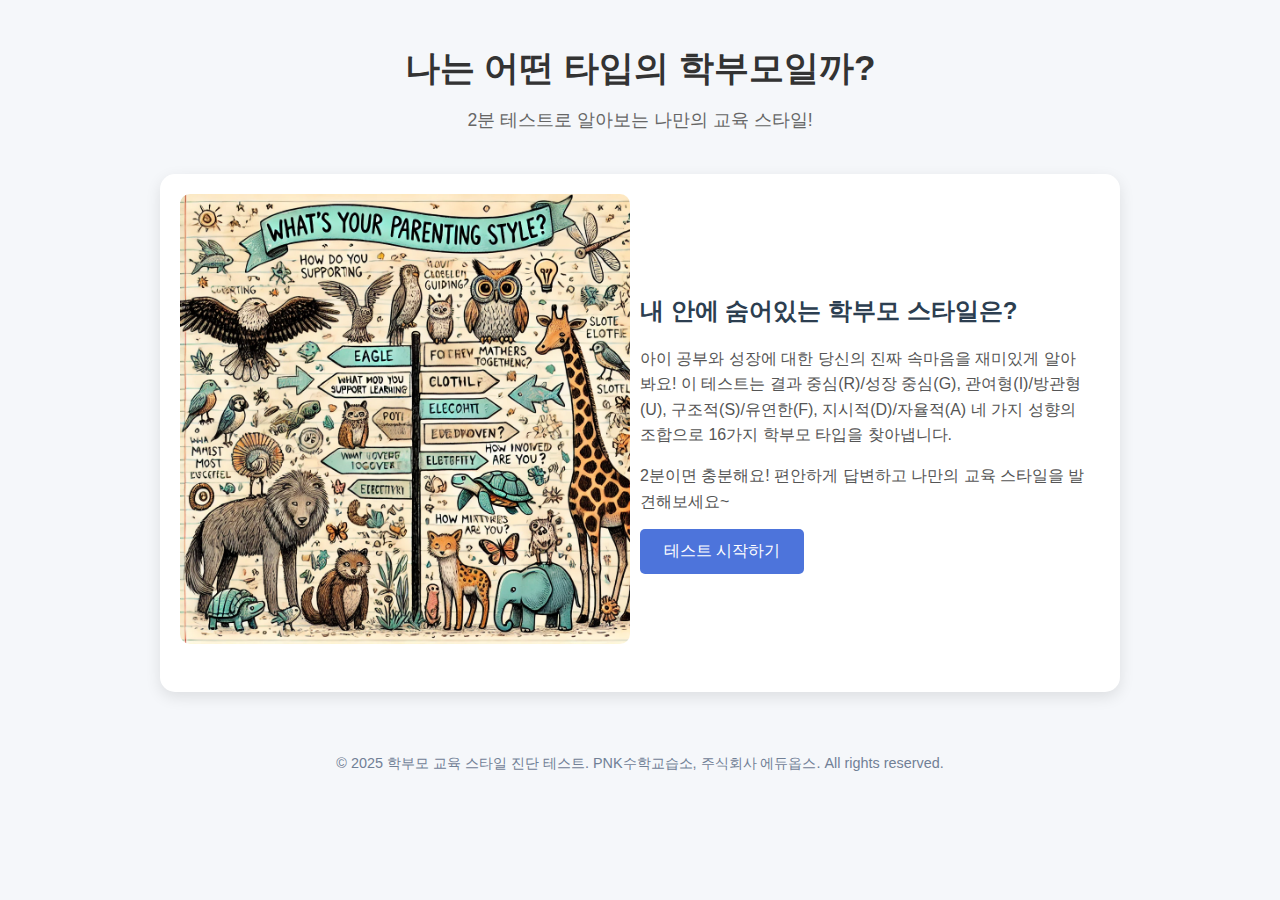
<file: index.html>
<!DOCTYPE html>
<html lang="ko">
<head>
    <meta charset="UTF-8">
    <meta name="viewport" content="width=device-width, initial-scale=1.0, maximum-scale=1.0, user-scalable=no">
    <meta name="theme-color" content="#4d74db">
    <meta name="apple-mobile-web-app-capable" content="yes">
    <link rel="stylesheet" href="styles.css">
    
    <title>학부모 교육 스타일 진단 테스트</title>
</head>
<body>
    <div class="container">
        <header>
            <h1>나는 어떤 타입의 학부모일까?</h1>
            <p class="subtitle">2분 테스트로 알아보는 나만의 교육 스타일!</p>
        </header>

        <div class="intro-section">
            <div class="intro-image">
                <img src="image.webp" alt="학부모 교육 스타일 유형" />
            </div>
            <div class="intro-text">
                <h2>내 안에 숨어있는 학부모 스타일은?</h2>
                <p>아이 공부와 성장에 대한 당신의 진짜 속마음을 재미있게 알아봐요! 이 테스트는 결과 중심(R)/성장 중심(G), 관여형(I)/방관형(U), 
                구조적(S)/유연한(F), 지시적(D)/자율적(A) 네 가지 성향의 조합으로 16가지 학부모 타입을 찾아냅니다.</p>
                <p>2분이면 충분해요! 편안하게 답변하고 나만의 교육 스타일을 발견해보세요~</p>
                <button id="start-test-btn" class="primary-button">테스트 시작하기</button>
            </div>
        </div>
    </div>

    <div id="test-container" class="hidden">
        <div class="progress-container">
            <div id="progress-bar" class="progress-bar"></div>
            <div id="progress-text">1 / 24</div>
        </div>
        <div id="question-container"></div>
        <div class="button-group">
            <button id="prev-btn" class="secondary-button" disabled>이전</button>
            <button id="next-btn" class="primary-button" disabled>다음</button>
        </div>
    </div>

    <div id="result-container" class="hidden">
        <h2>당신의 학부모 교육 스타일은</h2>
        <div id="animal-motto-section" class="animal-motto-section"></div>
        <div id="result-type" class="result-type"></div>
        <div id="result-description" class="result-description"></div>
        <div id="result-detail" class="result-detail"></div>
        <div class="button-group">
            <button id="restart-btn" class="secondary-button">다시 테스트하기</button>
            <button id="share-btn" class="primary-button">결과 공유하기</button>
        </div>
    </div>

    <footer>
        <p>&copy; 2025 학부모 교육 스타일 진단 테스트. PNK수학교습소, 주식회사 에듀옵스. All rights reserved. </p>
    </footer>

    <script src="questions.js"></script>
    <script src="results.js"></script>
    <script src="app.js"></script>
</body>
</html>
</file>
<file: styles.css>
/* 기본 스타일 초기화 */
* {
    margin: 0;
    padding: 0;
    box-sizing: border-box;
}

body {
    font-family: 'Noto Sans KR', sans-serif;
    background-color: #f5f7fa;
    color: #333;
    line-height: 1.6;
    -webkit-tap-highlight-color: transparent; /* 모바일에서 탭 하이라이트 제거 */
}

.container {
    max-width: 1000px;
    margin: 0 auto;
    padding: 20px;
}

/* 헤더 스타일 */
header {
    text-align: center;
    padding: 20px 0;
}

h1 {
    font-size: 2.2rem;
    color: #333;
    margin-bottom: 10px;
}

.subtitle {
    font-size: 1.1rem;
    color: #666;
}

/* 인트로 섹션 스타일 */
.intro-section {
    display: flex;
    flex-wrap: wrap;
    justify-content: space-between;
    align-items: center;
    margin: 20px 0;
    background-color: white;
    border-radius: 15px;
    padding: 20px;
    box-shadow: 0 5px 15px rgba(0, 0, 0, 0.1);
}

.intro-image {
    flex: 1;
    min-width: 280px;
    text-align: center;
    margin-bottom: 20px;
}

.intro-image img {
    max-width: 100%;
    border-radius: 10px;
}

.intro-text {
    flex: 1;
    min-width: 280px;
    padding: 10px;
}

.intro-text h2 {
    margin-bottom: 15px;
    color: #2c3e50;
    font-size: 1.5rem;
}

.intro-text p {
    margin-bottom: 15px;
    color: #555;
}

/* 버튼 스타일 */
.primary-button {
    background-color: #4d74db;
    color: white;
    border: none;
    padding: 12px 24px;
    border-radius: 5px;
    font-size: 1rem;
    cursor: pointer;
    transition: background-color 0.3s;
    -webkit-appearance: none; /* iOS에서 기본 스타일 제거 */
    touch-action: manipulation; /* 터치 최적화 */
}

.primary-button:hover {
    background-color: #3b5db6;
}

.primary-button:disabled {
    background-color: #a0aec0;
    cursor: not-allowed;
}

.secondary-button {
    background-color: #e2e8f0;
    color: #4a5568;
    border: none;
    padding: 12px 24px;
    border-radius: 5px;
    font-size: 1rem;
    cursor: pointer;
    transition: background-color 0.3s;
}

.secondary-button:hover {
    background-color: #cbd5e0;
}

.secondary-button:disabled {
    background-color: #edf2f7;
    color: #a0aec0;
    cursor: not-allowed;
}

.button-group {
    display: flex;
    justify-content: space-between;
    margin-top: 30px;
    gap: 20px;
}

/* 테스트 컨테이너 스타일 */
#test-container {
    max-width: 800px;
    margin: 0 auto;
    padding: 20px;
    background-color: white;
    border-radius: 15px;
    box-shadow: 0 5px 15px rgba(0, 0, 0, 0.1);
}

/* 진행 상태 표시 스타일 */
.progress-container {
    margin-bottom: 30px;
    position: relative;
}

.progress-bar {
    height: 8px;
    background-color: #e2e8f0;
    border-radius: 4px;
    position: relative;
    overflow: hidden;
}

.progress-bar::after {
    content: '';
    position: absolute;
    top: 0;
    left: 0;
    height: 100%;
    width: var(--progress, 0%);
    background-color: #4d74db;
    border-radius: 4px;
    transition: width 0.3s ease;
}

#progress-text {
    position: absolute;
    right: 0;
    top: -20px;
    font-size: 0.9rem;
    color: #718096;
}

/* 질문 컨테이너 스타일 */
#question-container {
    margin-bottom: 30px;
}

.question-text {
    font-size: 1.2rem;
    font-weight: 500;
    margin-bottom: 20px;
    color: #2d3748;
    line-height: 1.5;
}

/* 버튼 그룹 스타일 */
.button-group {
    display: flex;
    justify-content: space-between;
    margin-top: 20px;
}

/* 리커트 척도 스타일 */
.likert-scale {
    display: flex;
    flex-direction: column;
    gap: 15px;
    margin: 20px 0;
}

.likert-card {
    display: flex;
    align-items: center;
    padding: 15px 20px;
    border-radius: 10px;
    background-color: white;
    border: 1px solid #e2e8f0;
    cursor: pointer;
    transition: all 0.3s ease;
    box-shadow: 0 2px 4px rgba(0, 0, 0, 0.05);
}

.likert-card:hover {
    border-color: #4d74db;
    transform: translateY(-2px);
    box-shadow: 0 4px 8px rgba(0, 0, 0, 0.1);
}

.likert-card.selected {
    border-color: #4d74db;
    background-color: rgba(77, 116, 219, 0.1);
    box-shadow: 0 6px 12px rgba(77, 116, 219, 0.2);
}

.check-icon {
    width: 24px;
    height: 24px;
    margin-right: 15px;
    opacity: 0;
    transition: all 0.3s ease;
}

.check-icon svg {
    fill: #4d74db;
}

.likert-card.selected .check-icon {
    opacity: 1;
}

.likert-text {
    flex: 1;
    font-size: 1.1rem;
    transition: all 0.3s ease;
}

.likert-card.selected .likert-text {
    font-weight: 500;
    color: #2c3e50;
}

/* 다지선다형 스타일 */
.multiple-choice {
    display: flex;
    flex-direction: column;
    gap: 15px;
    margin: 20px 0;
}

.option-card {
    display: flex;
    align-items: center;
    padding: 15px 20px;
    border-radius: 10px;
    background-color: white;
    border: 1px solid #e2e8f0;
    cursor: pointer;
    transition: all 0.3s ease;
    box-shadow: 0 2px 4px rgba(0, 0, 0, 0.05);
}

.option-card:hover {
    border-color: #4d74db;
    transform: translateY(-2px);
    box-shadow: 0 4px 8px rgba(0, 0, 0, 0.1);
}

.option-card.selected {
    border-color: #4d74db;
    background-color: rgba(77, 116, 219, 0.1);
    box-shadow: 0 6px 12px rgba(77, 116, 219, 0.2);
}

.check-icon {
    width: 24px;
    height: 24px;
    margin-right: 15px;
    opacity: 0;
    transition: all 0.3s ease;
}

.check-icon svg {
    fill: #4d74db;
}

.option-card.selected .check-icon {
    opacity: 1;
}

.option-text {
    flex: 1;
    font-size: 1.1rem;
    transition: all 0.3s ease;
}

.option-card.selected .option-text {
    font-weight: 500;
    color: #2c3e50;
}

/* OX 질문 스타일 */
.ox-options {
    display: flex;
    justify-content: center;
    gap: 30px;
    margin: 30px 0;
}

.ox-option {
    display: flex;
    flex-direction: column;
    align-items: center;
    cursor: pointer;
    transition: all 0.3s ease;
    padding: 15px;
    border-radius: 12px;
}

.ox-option:hover {
    transform: translateY(-5px);
}

.ox-option.selected {
    background-color: rgba(77, 116, 219, 0.1);
    box-shadow: 0 8px 16px rgba(0, 0, 0, 0.1);
}

.ox-circle {
    width: 80px;
    height: 80px;
    border-radius: 50%;
    display: flex;
    justify-content: center;
    align-items: center;
    font-size: 2.5rem;
    margin-bottom: 15px;
    transition: all 0.3s ease;
}

.ox-icon {
    font-size: 2.5rem;
    transition: all 0.3s ease;
}

.ox-option.o .ox-circle {
    border: 2px solid #4d74db;
    color: #4d74db;
}

.ox-option.x .ox-circle {
    border: 2px solid #e53e3e;
    color: #e53e3e;
}

.ox-option.selected.o .ox-circle {
    background-color: #4d74db;
    color: white;
    transform: scale(1.1);
}

.ox-option.selected.x .ox-circle {
    background-color: #e53e3e;
    color: white;
    transform: scale(1.1);
}

.ox-option.selected .ox-icon {
    transform: scale(1.2);
}

.ox-label {
    font-size: 1.1rem;
    font-weight: 500;
    transition: all 0.3s ease;
}

.ox-option.selected .ox-label {
    color: #2c3e50;
    font-weight: 600;
}

/* 순위형 질문 스타일 */
.ranking-options {
    display: flex;
    flex-direction: column;
    gap: 10px;
    margin-top: 20px;
    width: 100%;
}

.ranking-instruction {
    text-align: center;
    color: #666;
    margin-bottom: 15px;
    font-size: 0.95rem;
    padding: 8px 12px;
    background-color: #f8f9fa;
    border-radius: 6px;
    transition: all 0.3s ease;
}

.ranking-instruction.complete {
    background-color: #e8f4ff;
    color: #4d74db;
    font-weight: 500;
}

.ranking-item {
    display: flex;
    align-items: center;
    padding: 15px;
    background-color: #f9f9f9;
    border-radius: 8px;
    position: relative;
    margin-bottom: 5px;
    border: 1px solid #e0e0e0;
    transition: all 0.2s ease;
}

.ranking-item.selectable {
    cursor: pointer;
}

.ranking-item.selectable:hover {
    background-color: #f0f0f0;
    transform: translateY(-2px);
    box-shadow: 0 3px 10px rgba(0, 0, 0, 0.05);
}

.ranking-item.selected {
    background-color: #e8f4ff;
    border-color: #4d74db;
    box-shadow: 0 3px 10px rgba(77, 116, 219, 0.1);
}

.rank {
    display: flex;
    justify-content: center;
    align-items: center;
    width: 30px;
    height: 30px;
    background-color: #4d74db;
    color: white;
    border-radius: 50%;
    margin-right: 15px;
    font-weight: bold;
    transition: all 0.3s ease;
}

.ranking-item.selected .rank {
    animation: pulse 1s ease-in-out;
}

@keyframes pulse {
    0% {
        transform: scale(1);
    }
    50% {
        transform: scale(1.1);
    }
    100% {
        transform: scale(1);
    }
}

.ranking-item .text {
    flex: 1;
}

/* 결과 컨테이너 스타일 */
#result-container {
    max-width: 800px;
    margin: 30px auto;
    padding: 20px;
    background-color: white;
    border-radius: 15px;
    box-shadow: 0 5px 15px rgba(0, 0, 0, 0.1);
    text-align: center;
}

.result-type {
    font-size: 2rem;
    font-weight: 700;
    margin: 20px 0;
    color: #4d74db;
}

.result-description {
    font-size: 1.1rem;
    line-height: 1.6;
    margin-bottom: 20px;
    color: #4a5568;
}

.result-detail {
    margin: 25px 0;
    text-align: left;
    background-color: #f8fafc;
    padding: 20px;
    border-radius: 10px;
}

.result-detail h3 {
    margin-bottom: 15px;
    color: #2d3748;
}

.result-detail ul {
    padding-left: 20px;
    margin-bottom: 20px;
}

.result-detail li {
    margin-bottom: 8px;
}

/* 푸터 스타일 */
footer {
    text-align: center;
    padding: 20px;
    color: #718096;
    font-size: 0.9rem;
}

/* 개인정보 수집 동의 스타일 */
.privacy-consent {
    margin: 15px 0;
    padding: 10px;
    background-color: #f8f9fa;
    border-radius: 8px;
    border: 1px solid #e9ecef;
}

.consent-text {
    font-size: 0.85rem;
    color: #6c757d;
    text-align: center;
    margin: 0;
    line-height: 1.4;
}

/* 유틸리티 클래스 */
.hidden {
    display: none;
}

/* 로딩 화면 스타일 */
.loading-container {
    display: flex;
    flex-direction: column;
    align-items: center;
    justify-content: center;
    height: 100vh;
    background-color: white;
    position: fixed;
    top: 0;
    left: 0;
    width: 100%;
    z-index: 1000;
    transition: opacity 0.5s ease;
}

.loading-container.fade-out {
    opacity: 0;
}

.loading-animation {
    position: relative;
    width: 120px;
    height: 120px;
    margin-bottom: 30px;
}

.circle-progress {
    width: 100%;
    height: 100%;
    border-radius: 50%;
    border: 5px solid #f0f0f0;
    border-top-color: #4d74db;
    animation: spin 1s linear infinite;
}

@keyframes spin {
    0% {
        transform: rotate(0deg);
    }
    100% {
        transform: rotate(360deg);
    }
}

.loading-text {
    margin-bottom: 20px;
    text-align: center;
}

.loading-text h3 {
    font-size: 1.5rem;
    color: #2c3e50;
    margin: 0;
}

.loading-steps {
    font-size: 1.1rem;
    color: #4d74db;
    margin-bottom: 15px;
    font-weight: 500;
    text-align: center;
}

.loading-percent {
    font-size: 1.8rem;
    font-weight: 700;
    color: #2c3e50;
}

/* 모바일 최적화 */
@media (max-width: 768px) {
    .container {
        padding: 15px;
    }
    
    h1 {
        font-size: 1.8rem;
    }
    
    .intro-section {
        flex-direction: column;
    }
    
    .intro-image, .intro-text {
        width: 100%;
    }
    
    .likert-scale {
        flex-direction: column;
    }
    
    .likert-option {
        width: 100%;
    }
    
    .option-cards {
        flex-direction: column;
    }
    
    .option-card {
        width: 100%;
        margin-bottom: 10px;
    }
    
    .ox-options {
        flex-direction: column;
    }
    
    .ox-circle {
        width: 60px;
        height: 60px;
        font-size: 1.5rem;
    }
    
    .ranking-container {
        padding: 10px;
    }
    
    .animal-motto-container {
        flex-direction: column;
    }
    
    .animal-type, .motto-type {
        width: 100%;
    }
    
    .animal-image {
        width: 120px;
        height: 120px;
    }
    
    .subtitle {
        font-size: 1rem;
    }
    
    .intro-text h2 {
        font-size: 1.5rem;
    }
    
    .question-text {
        font-size: 1.1rem;
    }
    
    .result-type {
        font-size: 1.5rem;
    }
    
    .ranking-item {
        padding: 8px;
    }
    
    .ranking-item.selectable:hover {
        transform: translateY(-2px);
    }
    
    .ranking-item.selectable:active {
        transform: translateY(0);
    }
    
    .rank {
        width: 25px;
        height: 25px;
        font-size: 0.9rem;
        margin-right: 10px;
    }
    
    .ranking-item .text {
        font-size: 0.95rem;
    }
    
    .button-group {
        flex-direction: column-reverse; /* 순서를 반대로 변경 */
        gap: 15px;
    }
    
    .button-group button {
        width: 100%;
    }
}

/* 동물 유형과 모토 스타일 */
.animal-motto-container {
    display: flex;
    flex-wrap: wrap;
    justify-content: space-between;
    margin-bottom: 0;
    gap: 20px;
}

.animal-type, .motto-type {
    flex: 1;
    min-width: 250px;
    background-color: white;
    padding: 15px;
    border-radius: 10px;
    text-align: center;
    box-shadow: 0 4px 6px rgba(0, 0, 0, 0.05);
}

.animal-image {
    width: 150px;
    height: 150px;
    margin: 0 auto 15px;
    border-radius: 50%;
    overflow: hidden;
    box-shadow: 0 4px 8px rgba(0, 0, 0, 0.1);
}

.animal-image img {
    width: 100%;
    height: 100%;
    object-fit: cover;
    transition: transform 0.3s ease;
    animation: fadeIn 0.8s ease-out;
}

@keyframes fadeIn {
    from { opacity: 0; transform: scale(0.9); }
    to { opacity: 1; transform: scale(1); }
}

.animal-image img:hover {
    transform: scale(1.05);
}

.highlight-text {
    font-size: 1.3rem;
    font-weight: 600;
    color: #4d74db;
    margin: 10px 0;
}

.animal-reason {
    font-size: 0.95rem;
    color: #666;
    font-style: italic;
    margin-top: 5px;
    padding: 0 10px;
}

/* 결과 스타일 */
.animal-motto-section {
    margin: 30px 0;
    padding: 20px;
    background-color: #f0f7ff;
    border-radius: 15px;
    box-shadow: 0 5px 15px rgba(0, 0, 0, 0.05);
}

.result-type {
    font-size: 2rem;
    font-weight: 700;
    margin: 20px 0;
    color: #4d74db;
}
</file>
